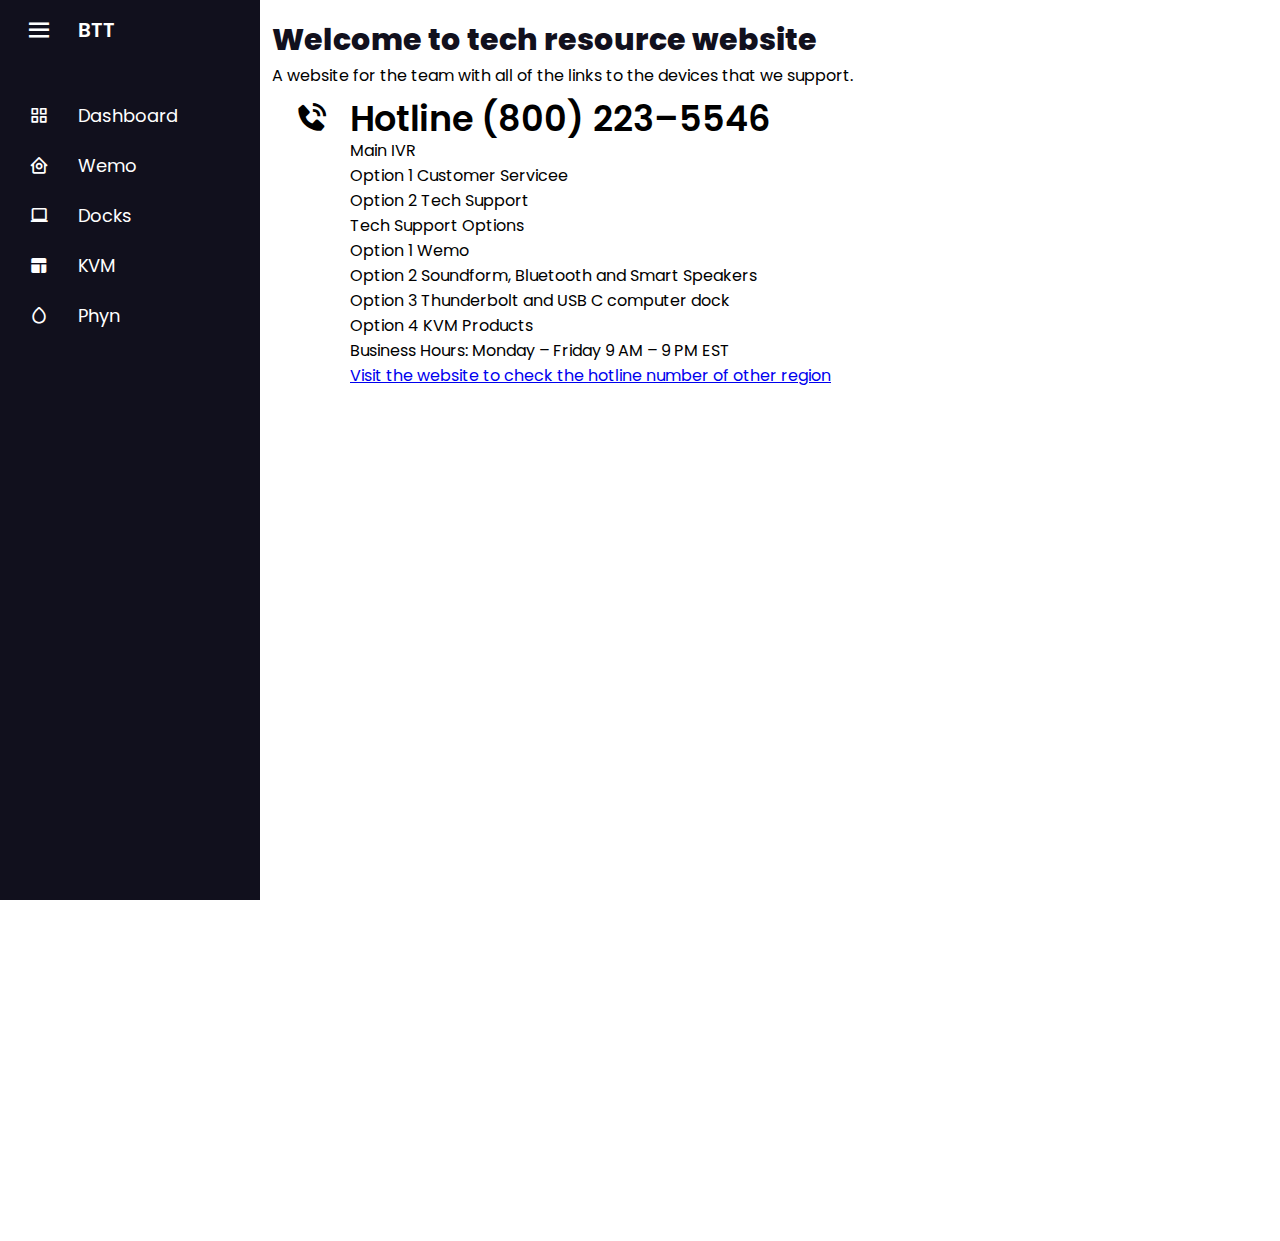
<file: index.html>
<!DOCTYPE html>
<html lang="en" dir="ltr">
  <head>
    <meta charset="UTF-8">
    <title>BTT</title>
    <link rel="stylesheet" type="text/css" href="css/style.css" />

    <!-- Boxiocns CDN Link -->
    <link href='https://unpkg.com/boxicons@2.0.7/css/boxicons.min.css' rel='stylesheet'>
     <meta name="viewport" content="width=device-width, initial-scale=1.0">
   </head>
<body>
  <div class="sidebar">
    <div class="logo-details">
      <i class='bx bx-menu' ></i>
      <span class="logo_name">BTT</span>
    </div>
    <ul class="nav-links">
      <li>
        <a href="index.html" onclick="show()">
          <i class='bx bx-grid-alt' ></i>
          <span class="link_name">Dashboard</span>
        </a>
        <ul class="sub-menu blank">
          <li><a class="link_name" href="index.html" onclick="show()">Dashboard</a></li>
        </ul>
      </li>
      <li>
        <div class="icon-link">
          <a href="wemo.html" target="myFrame" onclick="hide()">
            <i class='bx bx-home-circle' ></i>
            <span class="link_name">Wemo</span>
          </a>
        </div>
        <ul class="sub-menu">
          <li>
            <a class="link_name" href="wemo.html" target="myFrame" onclick="hide()">Wemo</a>
          </li>
        </ul>
      </li>
      <li>
        <div class="icon-link">
          <a href="docks.html" target="myFrame" onclick="hide()">
            <i class='bx bx-laptop'></i>
            <span class="link_name">Docks</span>
          </a>
        </div>
        <ul class="sub-menu">
          <li><a class="link_name" href="docks.html" target="myFrame" onclick="hide()">Docks</a></li>
        </ul>
      </li>
      <li>
        <div class="icon-link">
          <a href="kvm.html" target="myFrame" onclick="hide()">
            <i class='bx bxs-layout'></i>
            <span class="link_name">KVM</span>
          </a>
        </div>
        <ul class="sub-menu">
          <li><a class="link_name" href="kvm.html" target="myFrame" onclick="hide()">KVM</a></li>
        </ul>
      </li>
      <li>
        <div class="icon-link">
          <a href="#">
            <i class='bx bx-droplet' ></i>
            <span class="link_name">Phyn</span>
          </a>
        </div>
        <ul class="sub-menu">
          <li><a class="link_name" href="#">Phyn</a></li>
        </ul>
      </li>
     <!-- <li>
       <div class="profile-details">
          <div class="profile-content">
            <img src="images/profile.jpg" alt="profileImg">
          </div>
          <div class="name-job">
            <div class="profile_name">Cliff Manio</div>
            <div class="job">Web Dev</div>
          </div>
          <i class='bx bx-log-out' ></i>
        </div>
      </li> --> 
    </ul>
  </div>  
  <section class="home-section">
    <div id="section-one">
      <div class="home-content">
        <span class="text">Welcome to tech resource website</span> 
      </div>
      <p>A website for the team with all of the links to the devices that we support.</p> 
      <div class="wemo-logo-details">
        <i class='bx bxs-phone-call' ></i>
        <span class="logo_name">Hotline &#40;800&#41; 223&#8211;5546</span>
      </div>
      <div class="hotline">
        <ul> 
          <li>Main IVR</li>
          <li>Option 1 Customer Servicee</li>
          <li>Option 2 Tech Support</li>
            <ul>
              <li>Tech Support Options</li> 
              <li>Option 1 Wemo</li>
              <li>Option 2 Soundform, Bluetooth and Smart Speakers</li>
              <li>Option 3 Thunderbolt and USB C computer dock</li>
              <li>Option 4 KVM Products</li>
            </ul>
          <li>Business Hours&#58; Monday &#8211; Friday 9 AM &#8211; 9 PM EST</li>
          <a href="https://www.belkin.com/support-article?articleNum=55022" target="_blank">Visit the website to check the hotline number of other region</a>
        </ul> 
      </div>
    </div>
    <iframe name="myFrame"></iframe>
  </section>
  
  <script src="script.js"></script>

</body>
</html>
</file>
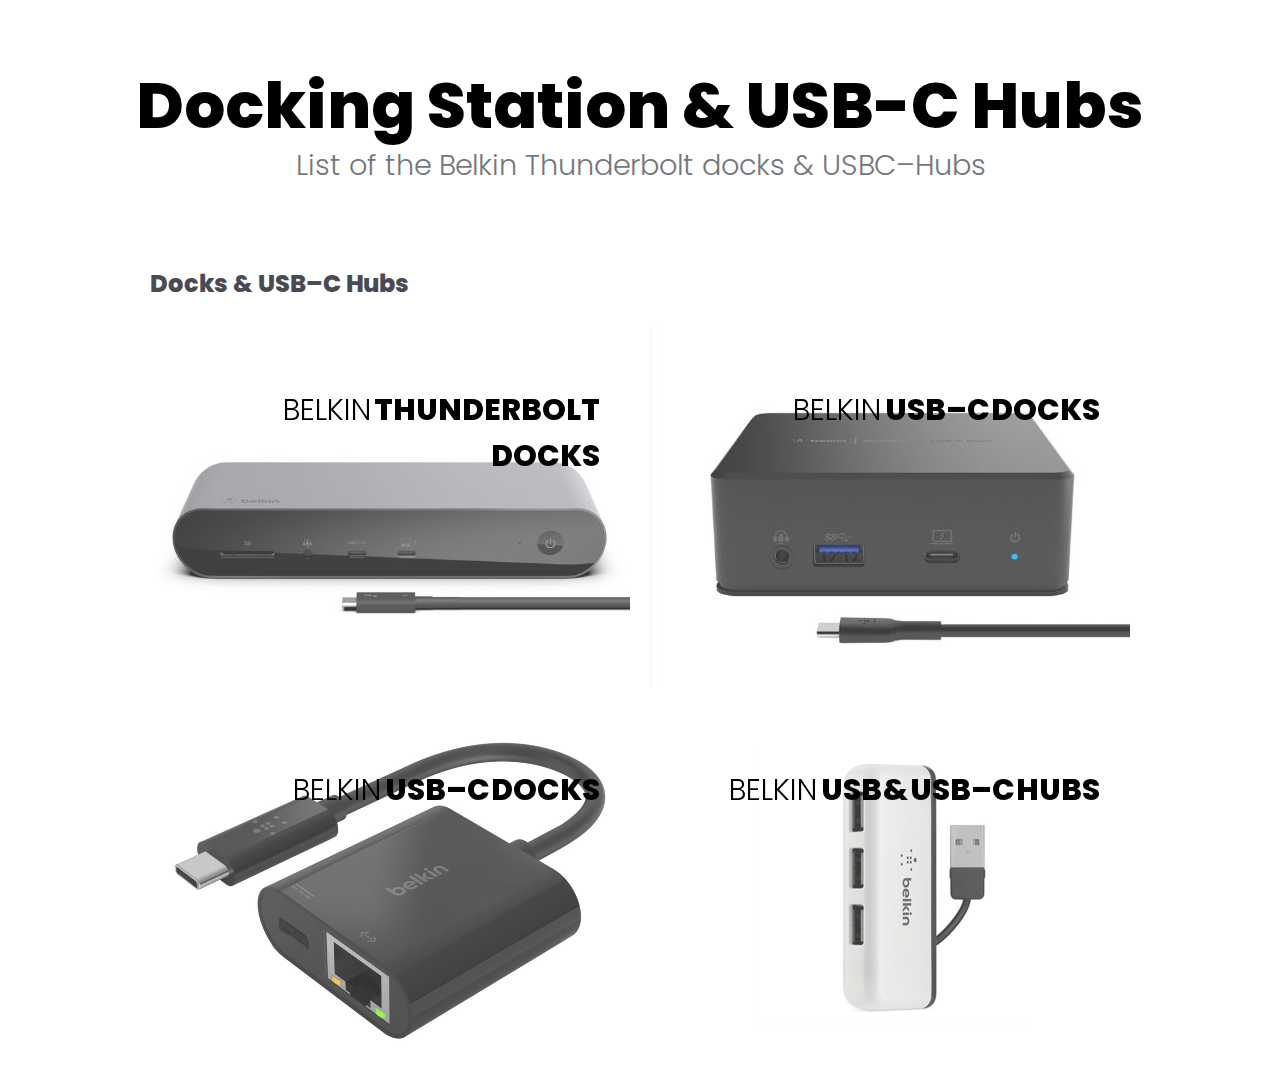
<file: docks.html>
<!DOCTYPE html>
<html lang="en" dir="ltr">
  <head>
    <meta charset="UTF-8">
    <title>BTT</title>
    <link rel="stylesheet" type="text/css" href="css/style.css" />
    <link rel="stylesheet" type="text/css" href="css/set1.css" />
    <!-- Boxiocns CDN Link -->
    <link href='https://unpkg.com/boxicons@2.0.7/css/boxicons.min.css' rel='stylesheet'>
    <meta name="viewport" content="width=device-width, initial-scale=1.0">
   </head>
<body></body>
  <div class="container">
    <header class="codrops-header">
      <h1>Docking Station &#38; USB-C Hubs<span>List of the Belkin Thunderbolt docks &#38; USBC&#8211;Hubs</span></h1>
    </header>
    <div class="content">
      <h2>Docks &#38; USB&#8211;C Hubs</h2>
      <div class="grid">
        <figure class="effect">
          <img src="images/img5.jpg" alt="img5" />
          <figcaption>
            <h2>Belkin <span>Thunderbolt Docks</span></h2>
            <div class="list">
              <ul>
                <li><a href="https://www.belkin.com/support-article/?articleNum=335838" target="_blank">INC013</a></li>
                <li><a href="https://www.belkin.com/sg/support-article/?articleNum=318637" target="_blank">INC006</a></li>
                <li><a href="https://www.belkin.com/support-article/?articleNum=316583" target="_blank">F4U097</a></li>
                <li><a href="https://www.belkin.com/uk/support-article/?articleNum=316321" target="_blank">F4U098</a></li>
                <li><a href="https://www.belkin.com/support-article/?articleNum=316648" target="_blank">F4U110</a></li>
                <li><a href="https://www.belkin.com/support-article/?articleNum=316597" target="_blank">F4U109</a></li>
              </ul>
            </div>
            </figcaption>
        </figure>
        <figure class="effect">
          <img src="images/img6.jpg" alt="img6" />
          <figcaption>
            <h2>Belkin <span>USB&#8211;C docks</span></h2>
            <div class="list">
              <ul>
                <li><a href="https://www.belkin.com/support-article/?articleNum=317928" target="_blank">INC002</a></li>
                <li><a href="https://www.belkin.com/support-article/?articleNum=317650" target="_blank">INC003</a></li>
                <li><a href="https://www.belkin.com/support-article/?articleNum=317818" target="_blank">INC004</a></li>
                <li><a href="https://www.belkin.com/support-article/?articleNum=318983" target="_blank">INC007</a></li>
                <li><a href="https://www.belkin.com/support-article/?articleNum=318250" target="_blank">AVC006</a></li>
                <li><a href="https://www.belkin.com/support-article/?articleNum=318268" target="_blank">AVC008</a></li>
                <li><a href="https://www.belkin.com/support-article/?articleNum=315197" target="_blank">F4U092</a></li>
              </ul>
            </div>
          </figcaption> 
        </figure>
        <figure class="effect">
          <img src="images/img7.jpg" alt="img7" />
          <figcaption>
            <h2>Belkin <span>USB&#8211;C docks</span></h2>
              <div class="list">
               <ul>
                <li><a href="https://www.belkin.com/support-article/?articleNum=317138" target="_blank">AVC001</a></li>
                <li><a href="https://www.belkin.com/my/support-article?articleNum=317136" target="_blank">AVC002</a></li>
                <li><a href="https://www.belkin.com/support-article/?articleNum=317144" target="_blank">AVC003</a></li>
                <li><a href="https://www.belkin.com/support-article/?articleNum=317162" target="_blank">AVC004</a></li>
                <li><a href="https://www.belkin.com/ph/support-article/?articleNum=317160" target="_blank">AVC005</a></li>
               </ul> 
              </div> 
          </figcaption> 
        </figure>
        <figure class="effect">
          <img src="images/img8.jpg" alt="img8" />
          <figcaption>
            <h2>Belkin <span>USB &#38; USB&#8211;C Hubs</span></h2>
            <div class="list">
              <ul>
                <li><a href="https://www.belkin.com/support-article/?articleNum=335459" target="_blank">AVC018</a></li>
                <li><a href="https://www.belkin.com/in/support-article/?articleNum=335503" target="_blank">BUZ001</a></li>
                <li><a href="https://www.belkin.com/au/support-article/?articleNum=115410" target="_blank">B2B128</a></li>
                <li><a href="https://www.belkin.com/support-article/?articleNum=334032" target="_blank">INC008</a></li>
              </ul>
              <!-- <ul>
                <li><a href="#" target="_blank">F4U020</a></li> 
                <li><a href="#" target="_blank">F4U021</a></li>
                <li><a href="#" target="_blank">F4U041</a></li>
                <li><a href="#" target="_blank">F4U042</a></li>
                <li><a href="#" target="_blank">F4U058</a></li>
                <li><a href="#" target="_blank">F4U088</a></li>
                <li><a href="#" target="_blank">F4U090</a></li>
              </ul> -->
            </div>
          </figcaption> 
        </figure>
      </div>
    </div>
  </div>
  <script src="script.js"></script>  


</body>
</html>
</file>
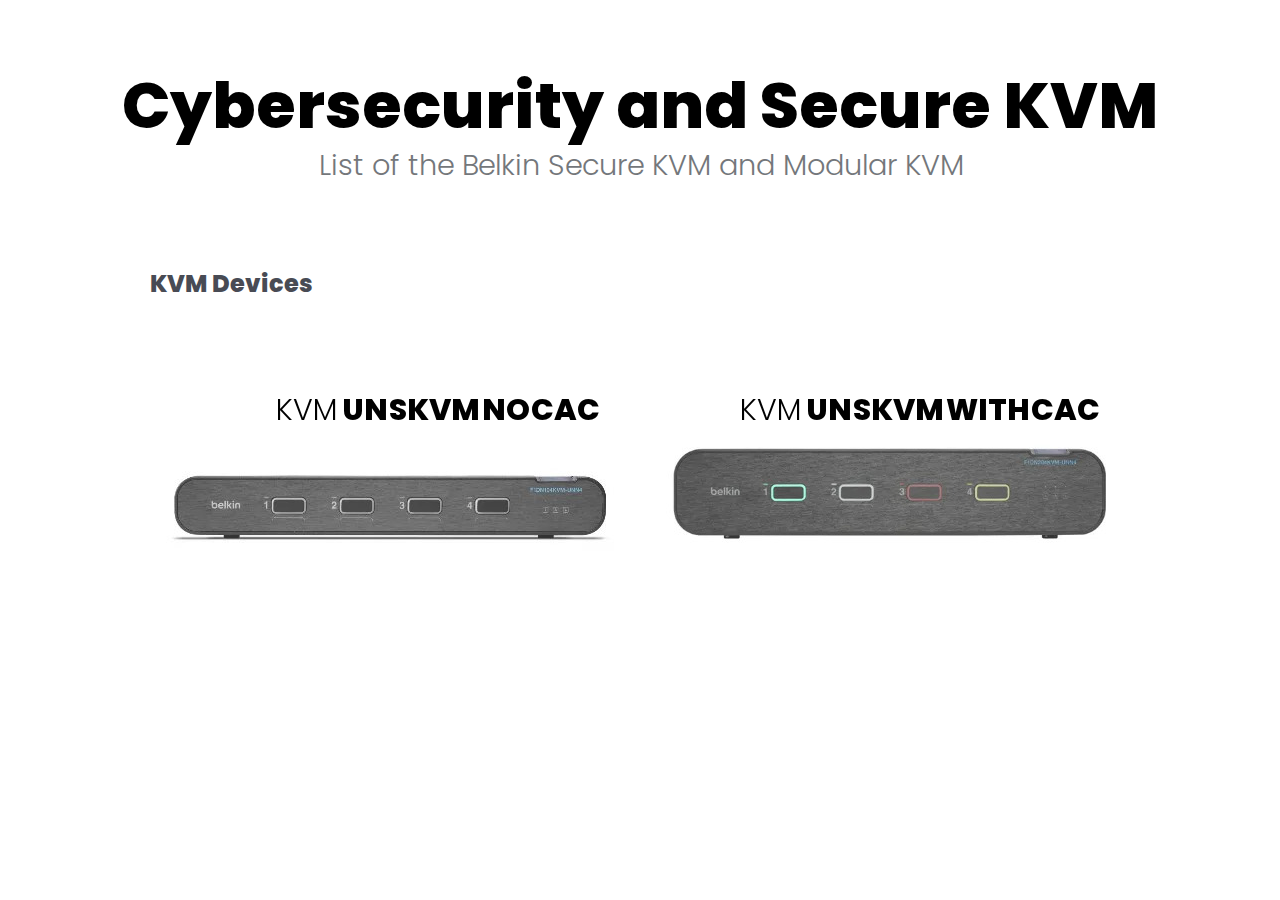
<file: kvm.html>
<!DOCTYPE html>
<html lang="en" dir="ltr">
  <head>
    <meta charset="UTF-8">
    <title>BTT</title>
    <link rel="stylesheet" type="text/css" href="css/style.css" />
    <link rel="stylesheet" type="text/css" href="css/set1.css" />
    <!-- Boxiocns CDN Link -->
    <link href='https://unpkg.com/boxicons@2.0.7/css/boxicons.min.css' rel='stylesheet'>
    <meta name="viewport" content="width=device-width, initial-scale=1.0">
   </head>
<body>
  <div class="container">
    <header class="codrops-header">
      <h1>Cybersecurity and Secure KVM<span>List of the Belkin Secure KVM and Modular KVM</span></h1>
    </header>
    <div class="content">
      <h2>KVM Devices</h2>
      <div class="grid">
        <figure class="effect">
          <img src="images/img9.jpg" alt="img9" />
          <figcaption>
            <h2>KVM <span>UN SKVM No CAC</span></h2>
            <div class="list">
              <ul>
                <li><a href="https://www.belkin.com/universal-2nd-gen-secure-kvm-switch-2-port-single-head-no-cac/P-F1DN102KVM-UNN4.html" target="_blank">F1DN102KVM-UNN4</a></li>
                <li><a href="https://www.belkin.com/universal-2nd-gen-secure-kvm-switch-2-port-dual-head-no-cac/P-F1DN202KVM-UNN4.html" target="_blank">F1DN202KVM-UNN4</a></li>
                <li><a href="https://www.belkin.com/universal-2nd-gen-secure-kvm-switch-4-port-single-head-no-cac/P-F1DN104KVM-UNN4.html" target="_blank">F1DN104KVM-UNN4</a></li>
                <li><a href="https://www.belkin.com/universal-2nd-gen-secure-kvm-switch-4-port-dual-head-no-cac/P-F1DN204KVM-UNN4.html" target="_blank">F1DN204KVM-UNN4</a></li>
              </ul>
            </div>
            </figcaption>
        </figure>
       <figure class="effect">
          <img src="images/img10.jpg" alt="img10" />
          <figcaption>
            <h2>KVM <span>UN SKVM with CAC</span></h2>
            <div class="list">
              <ul>
                <li><a href="https://www.belkin.com/universal-2nd-gen-secure-kvm-switch-w-cac/P-F1DN102KVM-UN-4.html" target="_blank">F1DN102KVM-UN-4</a></li>
                <li><a href="https://www.belkin.com/universal-2nd-gen-secure-kvm-switch-2-port-dual-head-wcac/P-F1DN202KVM-UN-4.html" target="_blank">F1DN202KVM-UN-4</a></li>
                <li><a href="https://www.belkin.com/universal-2nd-gen-secure-kvm-switch-4-port-single-head-w-cac/P-F1DN104KVM-UN-4.html" target="_blank">F1DN104KVM-UN-4</a></li>
                <li><a href="https://www.belkin.com/universal-2nd-gen-secure-kvm-switch-4-port-dual-head-w-cac/P-F1DN204KVM-UN-4.html" target="_blank">F1DN204KVM-UN-4</a></li>
                <li><a href="https://www.belkin.com/universal-2nd-gen-secure-kvm-switch-8-port-single-head-w-cac/P-F1DN108KVM-UN-4.html" target="_blank">F1DN108KVM-UN-4</a></li>
                <li><a href="https://www.belkin.com/universal-2nd-gen-secure-kvm-switch-8-port-dual-head-w-cac/P-F1DN208KVM-UN-4.html" target="_blank">F1DN208KVM-UN-4</a></li>
                <li><a href="https://www.belkin.com/universal-2nd-gen-secure-kvm-switch-16-port-single-head-w-cac/P-F1DN116KVM-UN-4.html" target="_blank">F1DN116KVM-UN-4</a></li>
              </ul>
            </div>
          </figcaption> 
        </figure>
       <!--  <figure class="effect">
          <img src="images/img3.jpg" alt="img3" />
          <figcaption>
            <h2>KVM <span>Modular KM</span></h2>
            <div class="list">
              <ul>
                <li><a href="https://www.belkin.com/support-article/?articleNum=226135" target="_blank">F1DN002MOD-KM-4</a></li>
                <li><a href="https://www.belkin.com/support-article/?articleNum=317450" target="_blank">WDS060</a></li>
              </ul>
            </div>
          </figcaption> 
        </figure>-->
      </div>
    </div>
  </div>
  <script src="script.js"></script>  


</body>
</html>
</file>
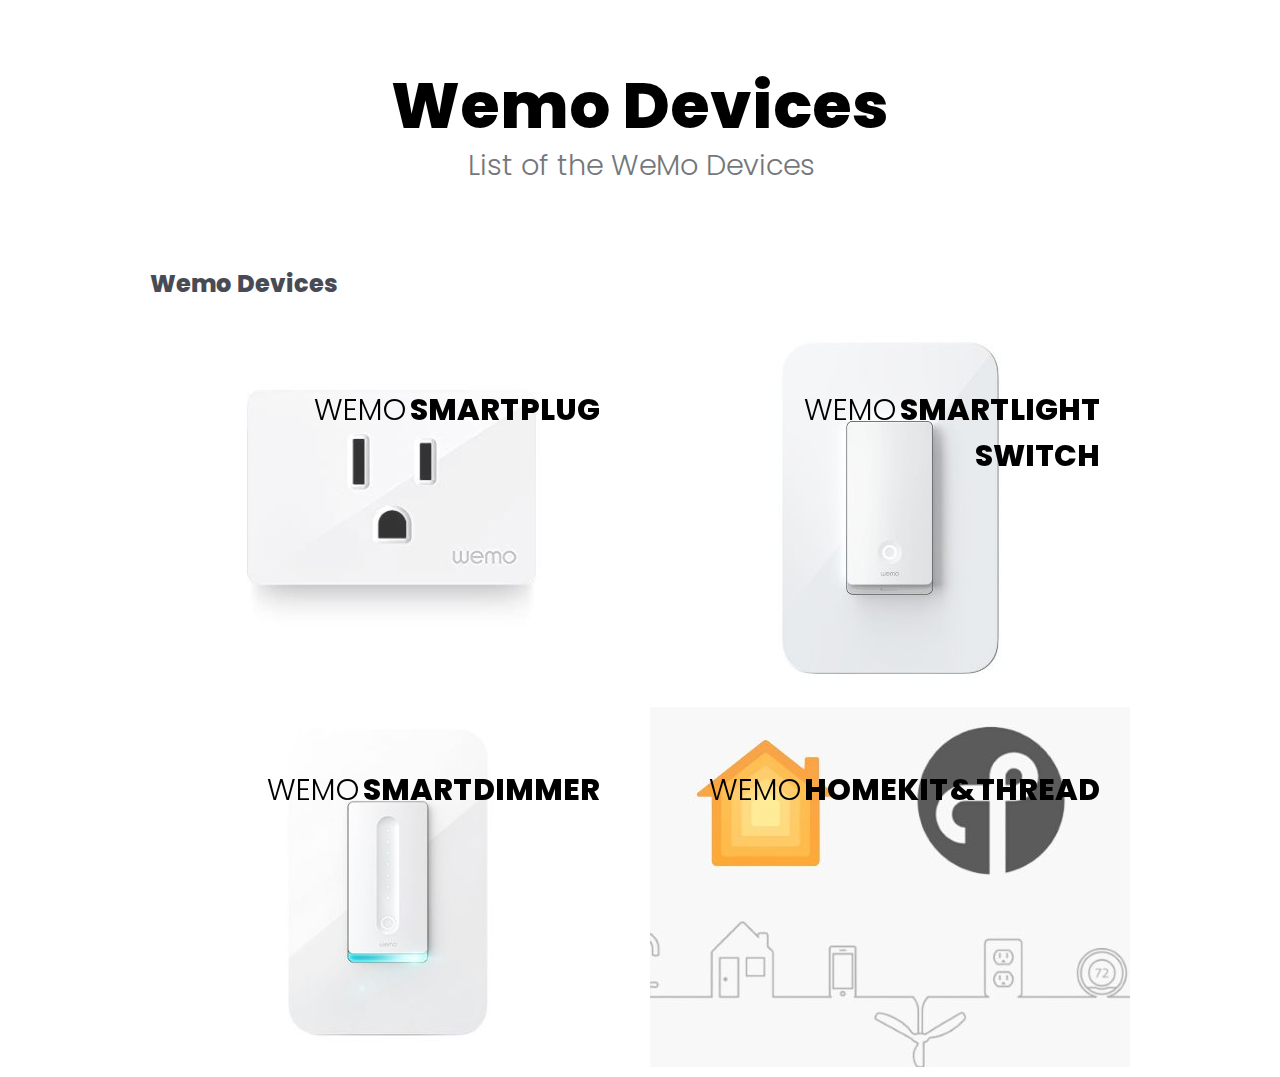
<file: wemo.html>
<!DOCTYPE html>
<html lang="en" dir="ltr">
  <head>
    <meta charset="UTF-8">
    <title>BTT</title>
    <link rel="stylesheet" type="text/css" href="css/style.css" />
    <link rel="stylesheet" type="text/css" href="css/set1.css" />
    <!-- Boxiocns CDN Link -->
    <link href='https://unpkg.com/boxicons@2.0.7/css/boxicons.min.css' rel='stylesheet'>
    <meta name="viewport" content="width=device-width, initial-scale=1.0">
   </head>
<body>
  <div class="container">
    <header class="codrops-header">
      <h1>Wemo Devices <span>List of the WeMo Devices</span></h1>
    </header>
    <div class="content">
      <h2>Wemo Devices</h2>
      <div class="grid">
        <figure class="effect">
          <img src="images/img1.jpg" alt="img1" />
          <figcaption>
            <h2>WeMo <span>Smart Plug</span></h2>
            <div class="list">
              <ul>
                <li><a href="https://www.belkin.com/support-article/?articleNum=42291" target="_blank">F7C027</a></li>
                <li><a href="https://www.belkin.com/support-article/?articleNum=80139" target="_blank">F7C029</a></li>
                <li><a href="https://www.belkin.com/support-article/?articleNum=293929" target="_blank">F7C063</a></li>
                <li><a href="https://www.belkin.com/support-article/?articleNum=317058" target="_blank">WSP080</a></li>
                <li><a href="https://www.belkin.com/support-article/?articleNum=317491" target="_blank">WSP090</a></li>
              </ul>
            </div>
            </figcaption>
        </figure>
        <figure class="effect">
          <img src="images/img2.jpg" alt="img2" />
          <figcaption>
            <h2>WeMo <span>Smart Light Switch</span></h2>
            <div class="list">
              <ul>
                <li><a href="https://www.belkin.com/support-article/?articleNum=5255" target="_blank">F7C030</a></li>
                <li><a href="https://www.belkin.com/support-article/?articleNum=316239" target="_blank">WLS040</a></li>
                <li><a href="https://www.belkin.com/support-article/?articleNum=315158" target="_blank">WLS0403</a></li>
              </ul>
            </div>
          </figcaption> 
        </figure>
        <figure class="effect">
          <img src="images/img3.jpg" alt="img3" />
          <figcaption>
            <h2>WeMo <span>Smart Dimmer</span></h2>
            <div class="list">
              <ul>
                <li><a href="https://www.belkin.com/support-article/?articleNum=226135" target="_blank">F7C059</a></li>
                <li><a href="https://www.belkin.com/support-article/?articleNum=317450" target="_blank">WDS060</a></li>
              </ul>
            </div>
          </figcaption> 
        </figure>
        <figure class="effect">
          <img src="images/img4.jpg" alt="img4" />
          <figcaption>
            <h2>WeMo <span>Homekit & Thread</span></h2>
            <div class="list">
              <ul>
                <li><a href="https://www.belkin.com/support-article/?articleNum=318662" target="_Blank">WDC010</a></li>
                <li><a href="https://www.belkin.com/support-article/?articleNum=318687" target="_blank">WSP100</a></li>
                <li><a href="https://www.belkin.com/support-article/?articleNum=316836" target="_blank">WDS070</a></li>
                <li><a href="https://www.belkin.com/support-article/?articleNum=316835" target="_blank">WLS0503</a></li>
                <li><a href="https://www.belkin.com/support-article/?articleNum=318313" target="_blank">WSC010</a></li>
              </ul>
            </div>
          </figcaption> 
        </figure>
      </div>
    </div>
  </div>
  <script src="script.js"></script>  


</body>
</html>
</file>
<file: css/style.css>
/* Google Fonts Import Link */
@import url('https://fonts.googleapis.com/css2?family=Poppins:wght@300;400;500;600;700&display=swap');
*{
  margin: 0;
  padding: 0;
  box-sizing: border-box;
  font-family: 'Poppins', sans-serif;
}
body{
  overflow: hidden;
}
.sidebar{
  position: fixed;
  top: 0;
  left: 0;
  height: 100%;
  width: 260px;
  background: #11101d;
  z-index: 100;
  transition: all 0.5s ease;
}
.sidebar.close{
  width: 78px;
}
.sidebar .logo-details{
  height: 60px;
  width: 100%;
  display: flex;
  align-items: center;
}
.sidebar .logo-details i{
  font-size: 30px;
  color: #fff;
  height: 50px;
  min-width: 78px;
  text-align: center;
  line-height: 50px;
}
.sidebar .logo-details .logo_name{
  font-size: 20px;
  color: #fff;
  font-weight: 600;
  transition: 0.3s ease;
  transition-delay: 0.1s;
}
.sidebar.close .logo-details .logo_name{
  transition-delay: 0s;
  opacity: 0;
  pointer-events: none;
}
.sidebar .nav-links{
  height: 100%;
  padding: 30px 0 150px 0;
  overflow: auto;
}
.sidebar.close .nav-links{
  overflow: visible;
}
.sidebar .nav-links::-webkit-scrollbar{
  display: none;
}
.sidebar .nav-links li{
  position: relative;
  list-style: none;
  transition: all 0.4s ease;
}
.sidebar .nav-links li:hover{
  background: #1d1b31;
}
.sidebar .nav-links li .icon-link{
  display: flex;
  align-items: center;
  justify-content: space-between;
}
.sidebar.close .nav-links li .icon-link{
  display: block
}
.sidebar .nav-links li i{
  height: 50px;
  min-width: 78px;
  text-align: center;
  line-height: 50px;
  color: #fff;
  font-size: 20px;
  cursor: pointer;
  transition: all 0.3s ease;
}
.sidebar .nav-links li a{
  display: flex;
  align-items: center;
  text-decoration: none;
}
.sidebar .nav-links li a .link_name{
  font-size: 18px;
  font-weight: 400;
  color: #fff;
  transition: all 0.4s ease;
}
.sidebar.close .nav-links li a .link_name{
  opacity: 0;
  pointer-events: none;
}
.sidebar .nav-links li.showMenu .sub-menu{
  display: block;
}
.sidebar .nav-links li .sub-menu a{
  color: #fff;
  font-size: 15px;
  padding: 5px 0;
  white-space: nowrap;
  opacity: 0.6;
  transition: all 0.3s ease;
}
.sidebar .nav-links li .sub-menu a:hover{
  opacity: 1;
}
.sidebar.close .nav-links li .sub-menu{
  position: absolute;
  left: 100%;
  top: -10px;
  margin-top: 0;
  padding: 10px 20px;
  border-radius: 0 6px 6px 0;
  opacity: 0;
  display: block;
  pointer-events: none;
  transition: 0s;
}
.sidebar.close .nav-links li:hover .sub-menu{
  top: 0;
  opacity: 1;
  pointer-events: auto;
  transition: all 0.4s ease;
}
.sidebar .nav-links li .sub-menu .link_name{
  display: none;
}
.sidebar.close .nav-links li .sub-menu .link_name{
  font-size: 18px;
  opacity: 1;
  display: block;
}
.sidebar .nav-links li .sub-menu.blank{
  opacity: 1;
  pointer-events: auto;
  padding: 3px 20px 6px 16px;
  opacity: 0;
  pointer-events: none;
}
.sidebar .nav-links li:hover .sub-menu.blank{
  top: 50%;
  transform: translateY(-50%);
}
.sidebar .nav-links li .sub-menu{
  padding: 6px 6px 14px 80px;
  margin-top: -10px;
  background: #1d1b31;
  display: none;
}
.sidebar .profile-details{
  position: fixed;
  bottom: 0;
  width: 260px;
  display: flex;
  align-items: center;
  justify-content: space-between;
  background: #1d1b31;
  padding: 12px 0;
  transition: all 0.5s ease;
}
.sidebar.close .profile-details{
  background: none;
}
.sidebar.close .profile-details{
  width: 78px;
}
.sidebar .profile-details .profile-content{
  display: flex;
  align-items: center;
}
.sidebar .profile-details img{
  height: 52px;
  width: 52px;
  object-fit: cover;
  border-radius: 16px;
  margin: 0 14px 0 12px;
  background: #1d1b31;
  transition: all 0.5s ease;
}
.sidebar.close .profile-details img{
  padding: 10px;
}
.sidebar .profile-details .profile_name,
.sidebar .profile-details .job{
  color: #fff;
  font-size: 18px;
  font-weight: 500;
  white-space: nowrap;
}
.sidebar.close .profile-details i,
.sidebar.close .profile-details .profile_name,
.sidebar.close .profile-details .job{
  display: none;
}
.sidebar .profile-details .job{
  font-size: 12px;
}
.home-section{
  position: relative;
  background: #ffffff;
  height: 100vh;
  left: 260px;
  width: calc(100% - 260px);
  transition: all 0.5s ease;
  padding: 12px;
}
.sidebar.close ~ .home-section{
  left: 78px;
  width: calc(100% - 78px);
}
.home-content{
  display: flex;
  align-items: center;
  flex-wrap: wrap;
}
.home-section .home-content .bx-menu,
.home-section .home-content .text{
  color: #11101d;
  font-size: 35px;
}
.home-section .home-content .bx-menu{
  cursor: pointer;
  margin-right: 10px;
}
.home-section .home-content .text{
  font-size: 30px;
  font-weight: 800;
}

@media screen and (max-width: 400px){
  .sidebar{
    width: 240px;
  }
  .sidebar.close{
    width: 78px;
  }
  .sidebar .profile-details{
    width: 240px;
  }
  .sidebar.close .profile-details{
    background: none;
  }
  .sidebar.close .profile-details{
    width: 78px;
  }
  .home-section{
    left: 240px;
    width: calc(100% - 240px);
  }
  .sidebar.close ~ .home-section{
    left: 78px;
    width: calc(100% - 78px);
  }
}
iframe {
  width: 100%;
  height: 100%;
  border: none;
}
#section-one {
  display: block;
  padding: 5px 0 35px;
}
/* wemo logo */
.wemo-logo-details{
  height: 60px;
  width: 100%;
  display: flex;
  align-items: center;
}
.wemo-logo-details i{
  font-size: 35px;
  color: #000000;
  height: 50px;
  min-width: 78px;
  text-align: center;
  line-height: 50px;
}
.wemo-logo-details .logo_name{
  font-size: 35px;
  color: #000000;
  font-weight: 600;
  transition: 0.3s ease;
  transition-delay: 0.1s;
}
.wemo.close .wemo-logo-details .logo_name{
  transition-delay: 0s;
  opacity: 0;
  pointer-events: none;
}

/** hotline number **/
.hotline {
  margin-top: 75px;
  margin-left: 78px;
  margin-bottom: 20px;
  height: 80px;
  width: 100%;
  padding: 5px 0;
  display: flex;
  align-items: center;
}
.hotline ul{
list-style-type: none;
}
.hotline li i{
height: 50px;
min-width: 78px;
text-align: center;
line-height: 50px;
color: #000000;
font-size: 70px;
cursor: pointer;
transition: all 0.3s ease;
}
.hotline li a{
color: #000000;
font-size: 15px;
padding: 5px 0;
white-space: nowrap;
text-decoration: none;
transition: all 0.3s ease;
}
</file>
<file: css/set1.css>
/* *, *:after, *:before { -webkit-box-sizing: border-box; box-sizing: border-box; } // required */
 html{
    overflow-x: hidden;
    } 
    
    .content {
        margin: 0 auto;
        max-width: 1000px;
    }
    
    .content > h2 {
        clear: both;
        margin: 0;
        padding: 4em 1% 0;
        color: #484B54;
        font-weight: 800;
        font-size: 1.5em;
    }
    
    .content > h2:first-child {
        padding-top: 0em;
    }
    
     /* Header */
    
     .codrops-header {
        margin: 0 auto;
        padding: 4em 1em;
        text-align: center;
    }
    
    .codrops-header h1 {
        margin: 0;
        font-weight: 800;
        font-size: 4em;
        line-height: 1.3;
    }
    
    .codrops-header h1 span {
        display: block;
        padding: 0 0 0.6em 0.1em;
        color: #74777b;
        font-weight: 300;
        font-size: 45%;
    }
     
     
     .grid {
        position: relative;
        margin: 0 auto;
        padding: 1em 0 4em;
        max-width: 1000px;
        list-style: none;
        text-align: center;
    }
    
    /* Common style */
    .grid figure {
        position: relative;
        float: left;
        overflow: hidden;
        margin: 10px 1%;
        min-width: 320px;
        max-width: 480px;
        max-height: 360px;
        width: 48%;
    /*	background: #3085a3; */
        text-align: center;
        cursor: pointer;
    }
    
    .grid figure img {
        position: relative;
        display: block;
        min-height: 100%;
        max-width: 100%;
        opacity: 0.8;
    }
    
    .grid figure figcaption {
        padding: 2em;
        color: #000000;
        text-transform: uppercase;
        font-size: 1.25em;
        -webkit-backface-visibility: hidden;
        backface-visibility: hidden;
    }
    
    .grid figure figcaption::before,
    .grid figure figcaption::after {
        pointer-events: none;
    }
    
    .grid figure figcaption,
    .grid figure figcaption > a {
        position: absolute;
        top: 0;
        left: 0;
        width: 100%;
        height: 100%;
    }
    
    /* Anchor will cover the whole item by default */
    
    .grid figure figcaption > a {
        z-index: 1000;
        text-indent: 200%;
        white-space: nowrap;
        font-size: 0;
        opacity: 0;
    }
    
    .grid figure h2 {
        word-spacing: -0.15em;
        font-weight: 300;
    }
    
    .grid figure h2 span {
        font-weight: 800;
    }
    
    .grid figure h2,
    .grid figure li {
        margin: 0;
    }
    
    .grid figure li {
        list-style: none;
        font-size: 89.5%;
    }
    
    /***** effect  *****/
    
    figure.effect figcaption {
        text-align: right;
    }
    
    figure.effect h2, 
    figure.effect p {
        position: absolute;
        right: 30px;
        left: 30px;
        padding: 10px 0;
    }
    
    figure.effect .list {
        margin-top: 133px;
        margin-left: 232px;
        margin-bottom: 0px;
        margin-right: 232px;
        height: 60px;
        width: 100%;
        /* padding: 5px 0; */
        display: flex;
        align-items: center;
    }
    figure.effect .list a {
        color: #000000;
        font-size: 18px;
        padding: 5px 0;
        white-space: nowrap;
        transition: all 0.3s ease;
        text-decoration: none;
    }
    
    figure.effect li {
        top: 50px;
        bottom: 30px;
        line-height: 1.5;
        -webkit-transform: translate3d(0,100%,0);
        transform: translate3d(0,100%,0);
    }
    
    figure.effect h2 {
        top: 30px;
        -webkit-transition: -webkit-transform 0.35s;
        transition: transform 0.35s;
        -webkit-transform: translate3d(0,20px,0);
        transform: translate3d(0,20px,0);
    }
    
    figure.effect:hover h2 {
        -webkit-transform: translate3d(0,0,0);
        transform: translate3d(0,0,0);
    }
    
    figure.effect h2::after {
        position: absolute;
        top: 100%;
        left: 0;
        width: 100%;
        height: 4px;
        background: #000000;
        content: '';
        -webkit-transform: translate3d(0,40px,0);
        transform: translate3d(0,40px,0);
    }
    
    figure.effect h2::after,
    figure.effect li {
        opacity: 0;
        -webkit-transition: opacity 0.35s, -webkit-transform 0.35s;
        transition: opacity 0.35s, transform 0.35s;
    }
    
    figure.effect:hover h2::after,
    figure.effect:hover li {
        opacity: 1;
        -webkit-transform: translate3d(0,0,0);
        transform: translate3d(0,0,0);
    }
    figure.effect img {
        max-width: none;
        -webkit-transition: opacity 1s, -webkit-transform 1s;
        transition: opacity 1s, transform 1s;
        -webkit-backface-visibility: hidden;
        backface-visibility: hidden;
    }
    figure.effect:hover img {
        -webkit-transform: scale3d(1.1,1.1,1);
        transform: scale3d(1.1,1.1,1);
    }
    .grid-container {
        display: grid;
        column-gap: 50px;
        row-gap: 50px;
    }
    .grid-list {
        position: relative;
        margin: 0 auto;
        padding: 1em 0 4em;
        max-width: 1000px;
        list-style: none;
        text-align: center;
    }
    
    @media screen and (max-width: 50em) {
        .grid figure {
            display: inline-block;
            float: none;
            margin: 10px auto;
            width: 100%;
        }
    }
</file>
